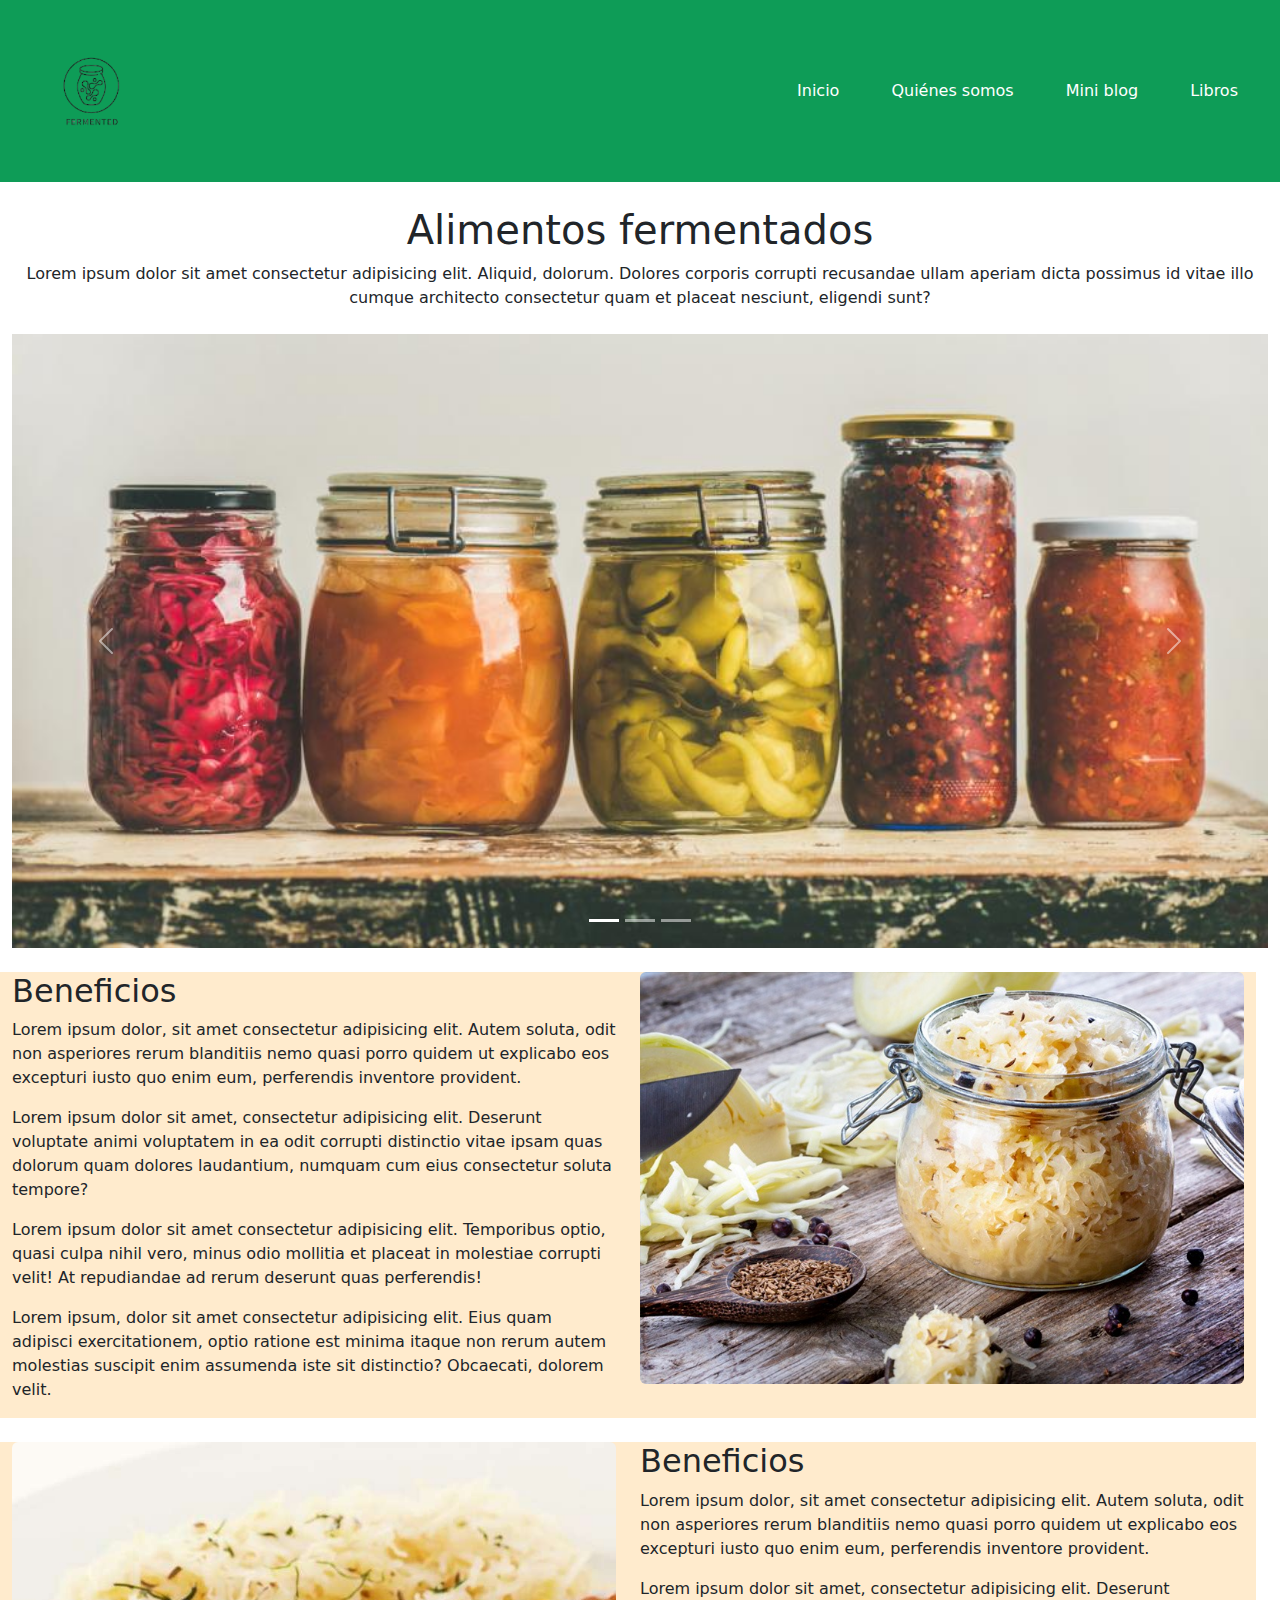
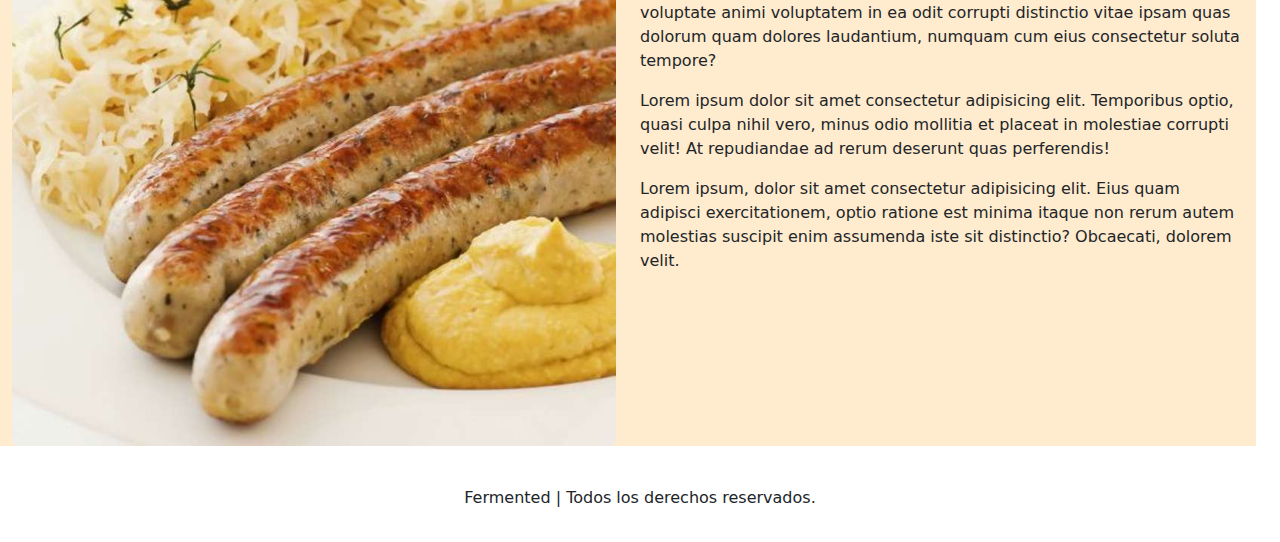
<file: index.html>
<!DOCTYPE html>
<html lang="en">
<head>
    <meta charset="UTF-8">
    <meta http-equiv="X-UA-Compatible" content="IE=edge">
    <meta name="viewport" content="width=device-width, initial-scale=1.0">
    <title>Alimentos fermentados online</title>
    <link href="https://cdn.jsdelivr.net/npm/bootstrap@5.3.0-alpha1/dist/css/bootstrap.min.css" rel="stylesheet" integrity="sha384- GLhlTQ8iRABdZLl6O3oVMWSktQOp6b7In1Zl3/Jr59b6EGGoI1aFkw7cmDA6j6gD" crossorigin="anonymous">
    <link rel="stylesheet" href="style.css">
</head>

<body>
  <script src="https://cdn.jsdelivr.net/npm/bootstrap@5.3.0-alpha1/dist/js/bootstrap.bundle.min.js" integrity="sha384- w76AqPfDkMBDXo30jS1Sgez6pr3x5MlQ1ZAGC+nuZB+EYdgRZgiwxhTBTkF7CXvN" crossorigin="anonymous"></script>

  <header class="custom-header p-3">
      <div>
          <img src="./imagenes/icon.png" alt="">
      </div>
      <nav class="d-flex align-items-center">
          <ul class="nav">
              <li class="nav-item"><a href="./index.html" class="nav-link">Inicio</a></li>
              <li class="nav-item"><a href="./somos.html" class="nav-link">Quiénes somos</a></li>
              <li class="nav-item"><a href="./miniBlog.html" class="nav-link">Mini blog</a></li>
              <li class="nav-item"><a href="./libros.html" class="nav-link">Libros</a></li>
          </ul>
      </nav>
  </header>

  <div class="container-fluid">
    <div id="contenido" class="text-center my-4">
      <h1>Alimentos fermentados</h1>
      <p>Lorem ipsum dolor sit amet consectetur adipisicing elit. Aliquid, dolorum. Dolores corporis corrupti recusandae ullam aperiam dicta possimus id vitae illo cumque architecto consectetur quam et placeat nesciunt, eligendi sunt?</p>
    </div>

    <div id="carouselExampleIndicators" class="carousel slide" data-bs-ride="carousel">
      <div class="carousel-indicators">
        <button type="button" data-bs-target="#carouselExampleIndicators" data-bs-slide-to="0" class="active" aria-current="true" aria-label="Slide 1"></button>
        <button type="button" data-bs-target="#carouselExampleIndicators" data-bs-slide-to="1" aria-label="Slide 2"></button>
        <button type="button" data-bs-target="#carouselExampleIndicators" data-bs-slide-to="2" aria-label="Slide 3"></button>
      </div>
      <div class="carousel-inner">
        <div class="carousel-item active">
          <img src="./imagenes/inicio_fermentados_1.jpeg" class="d-block w-100" alt="...">
        </div>
        <div class="carousel-item">
          <img src="./imagenes/inicio_fermentados_3.jpeg" class="d-block w-100" alt="...">
        </div>
        <div class="carousel-item">
          <img src="./imagenes/inicio_fermentados_2.jpeg" class="d-block w-100" alt="...">
        </div>
      </div>
      <button class="carousel-control-prev" type="button" data-bs-target="#carouselExampleIndicators" data-bs-slide="prev">
        <span class="carousel-control-prev-icon" aria-hidden="true"></span>
        <span class="visually-hidden">Anterior</span>
      </button>
      <button class="carousel-control-next" type="button" data-bs-target="#carouselExampleIndicators" data-bs-slide="next">
        <span class="carousel-control-next-icon" aria-hidden="true"></span>
        <span class="visually-hidden">Siguiente</span>
      </button>
    </div>

    <div class="row primerCuerpo my-4">
      <div class="col-md-6">
        <h2>Beneficios</h2>
        <p>Lorem ipsum dolor, sit amet consectetur adipisicing elit. Autem soluta, odit non asperiores rerum blanditiis nemo quasi porro quidem ut explicabo eos excepturi iusto quo enim eum, perferendis inventore provident.</p>
        <p>Lorem ipsum dolor sit amet, consectetur adipisicing elit. Deserunt voluptate animi voluptatem in ea odit corrupti distinctio vitae ipsam quas dolorum quam dolores laudantium, numquam cum eius consectetur soluta tempore?</p>
        <p>Lorem ipsum dolor sit amet consectetur adipisicing elit. Temporibus optio, quasi culpa nihil vero, minus odio mollitia et placeat in molestiae corrupti velit! At repudiandae ad rerum deserunt quas perferendis!</p>
        <p>Lorem ipsum, dolor sit amet consectetur adipisicing elit. Eius quam adipisci exercitationem, optio ratione est minima itaque non rerum autem molestias suscipit enim assumenda iste sit distinctio? Obcaecati, dolorem velit.</p>
      </div>
      <div class="col-md-6">
        <img src="./imagenes/chucrut_01.jpg" alt="Beneficios de alimentos fermentados" class="img-fluid rounded">
      </div>
    </div>

    <div class="row segundoCuerpo my-4">
      <div class="col-md-6">
        <img src="./imagenes/chucrut_02.jpg" alt="Imagen de alimentos fermentados" class="img-fluid rounded">
      </div>
      <div class="col-md-6">
        <h2>Beneficios</h2>
        <p>Lorem ipsum dolor, sit amet consectetur adipisicing elit. Autem soluta, odit non asperiores rerum blanditiis nemo quasi porro quidem ut explicabo eos excepturi iusto quo enim eum, perferendis inventore provident.</p>
        <p>Lorem ipsum dolor sit amet, consectetur adipisicing elit. Deserunt voluptate animi voluptatem in ea odit corrupti distinctio vitae ipsam quas dolorum quam dolores laudantium, numquam cum eius consectetur soluta tempore?</p>
        <p>Lorem ipsum dolor sit amet consectetur adipisicing elit. Temporibus optio, quasi culpa nihil vero, minus odio mollitia et placeat in molestiae corrupti velit! At repudiandae ad rerum deserunt quas perferendis!</p>
        <p>Lorem ipsum, dolor sit amet consectetur adipisicing elit. Eius quam adipisci exercitationem, optio ratione est minima itaque non rerum autem molestias suscipit enim assumenda iste sit distinctio? Obcaecati, dolorem velit.</p>
      </div>
    </div>
  </div>

  <footer class="text-center p-3">
    <p>Fermented | Todos los derechos reservados.</p>
  </footer>
</body>
</html>
</file>
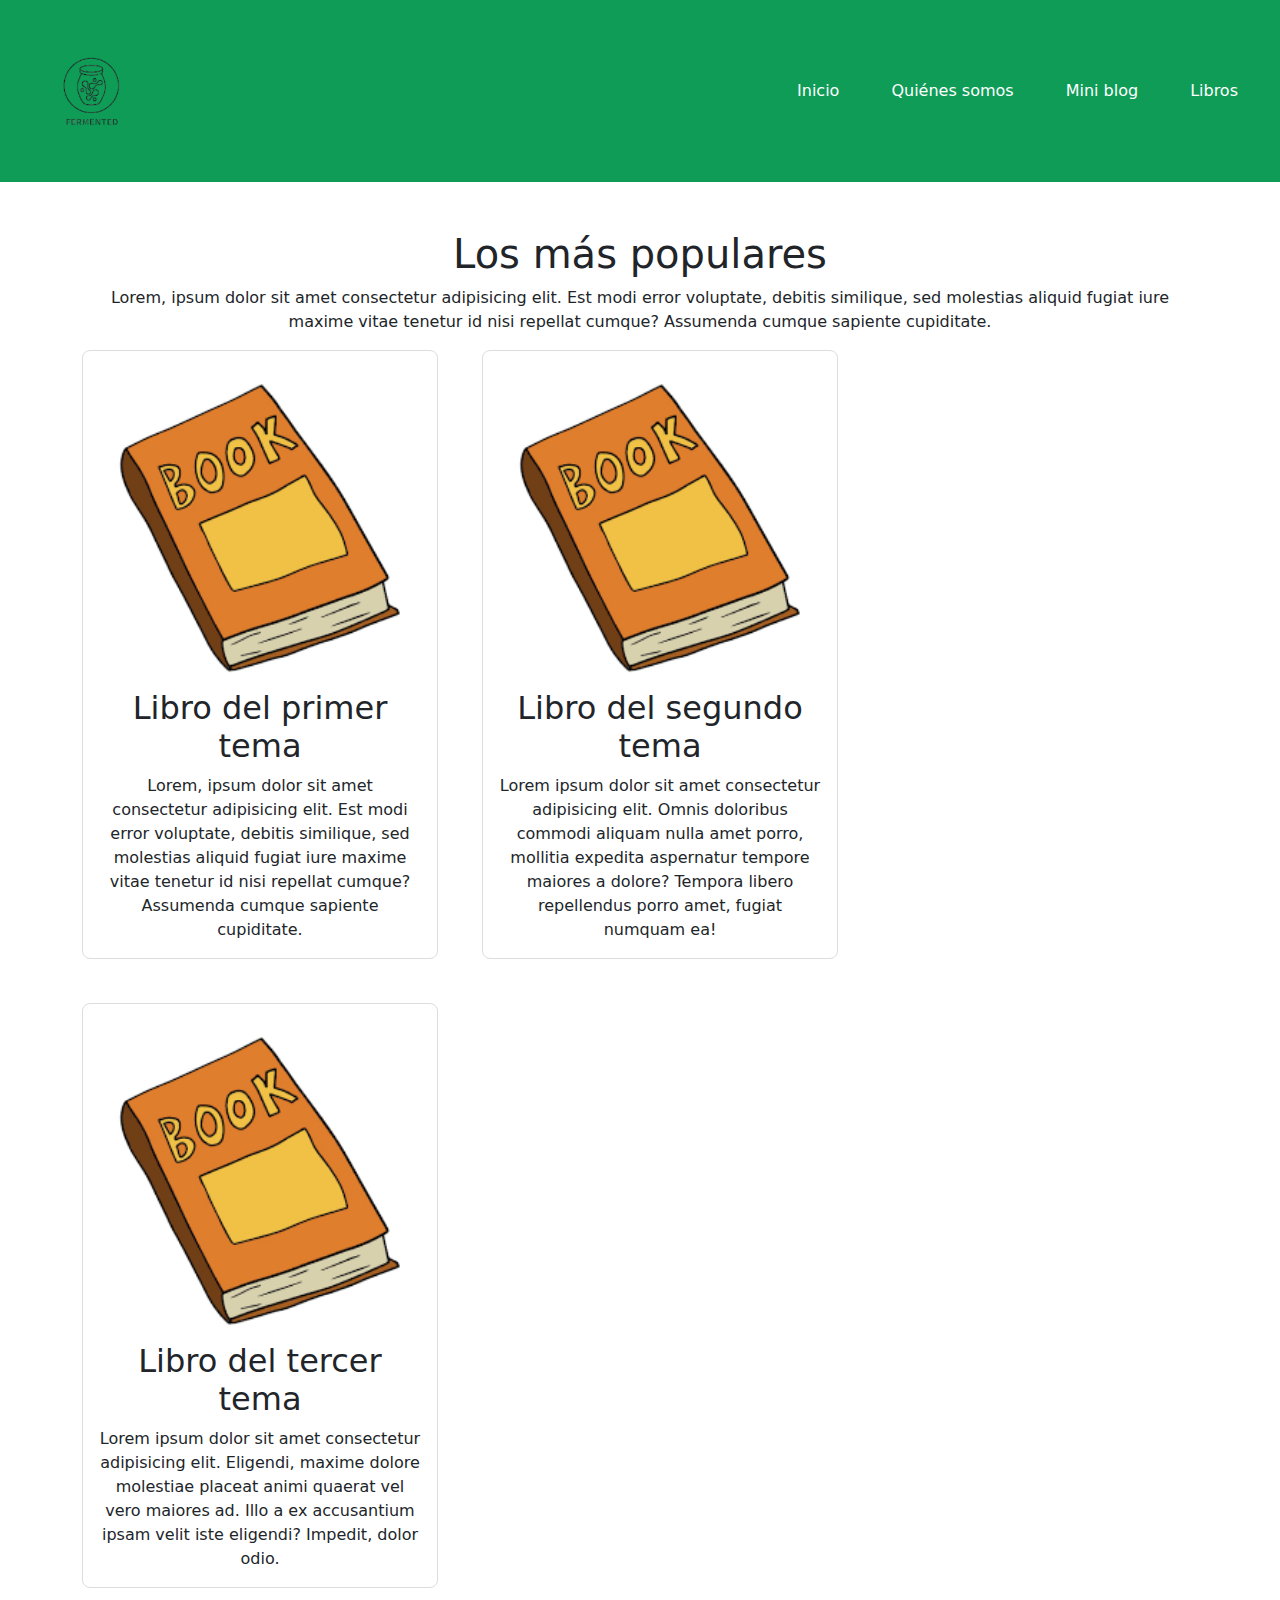
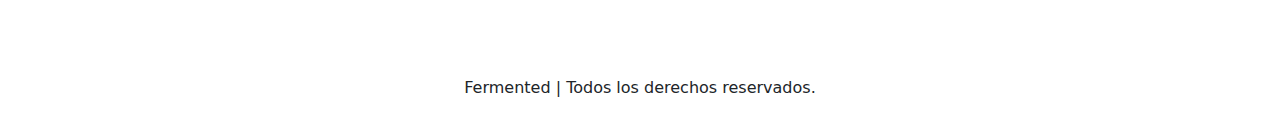
<file: libros.html>
<!DOCTYPE html>
<html lang="en">
<head>
    <meta charset="UTF-8">
    <meta http-equiv="X-UA-Compatible" content="IE=edge">
    <meta name="viewport" content="width=device-width, initial-scale=1.0">
    <title>Nuestros libros</title>
    <link href="https://cdn.jsdelivr.net/npm/bootstrap@5.3.0-alpha1/dist/css/bootstrap.min.css" rel="stylesheet" integrity="sha384- GLhlTQ8iRABdZLl6O3oVMWSktQOp6b7In1Zl3/Jr59b6EGGoI1aFkw7cmDA6j6gD" crossorigin="anonymous"> 
    <link rel="stylesheet" href="style.css">
</head>

<body>
    <script src="https://cdn.jsdelivr.net/npm/bootstrap@5.3.0-alpha1/dist/js/bootstrap.bundle.min.js" integrity="sha384- w76AqPfDkMBDXo30jS1Sgez6pr3x5MlQ1ZAGC+nuZB+EYdgRZgiwxhTBTkF7CXvN" crossorigin="anonymous"></script>

  <header class="custom-header p-3">
      <div>
          <img src="./imagenes/icon.png" alt="">
      </div>
      <nav class="d-flex align-items-center">
          <ul class="nav">
              <li class="nav-item"><a href="./index.html" class="nav-link">Inicio</a></li>
              <li class="nav-item"><a href="./somos.html" class="nav-link">Quiénes somos</a></li>
              <li class="nav-item"><a href="./miniBlog.html" class="nav-link">Mini blog</a></li>
              <li class="nav-item"><a href="./libros.html" class="nav-link">Libros</a></li>
          </ul>
      </nav>
  </header>

    <div class="container my-5">
        <h1 class="text-center">Los más populares</h1>
        <p class="text-center">Lorem, ipsum dolor sit amet consectetur adipisicing elit. Est modi error voluptate, debitis similique, sed molestias aliquid fugiat iure maxime vitae tenetur id nisi repellat cumque? Assumenda cumque sapiente cupiditate.</p>
    
        <div class="row libroCuerpo">
            <div class="col-md-4 mb-4">
                <div class="contenido card h-100 text-center p-3">
                <img src="./imagenes/libro_1.png" alt="Libro del primer tema" class="card-img-top">
                <h2 class="card-title">Libro del primer tema</h2>
                <p class="card-text">Lorem, ipsum dolor sit amet consectetur adipisicing elit. Est modi error voluptate, debitis similique, sed molestias aliquid fugiat iure maxime vitae tenetur id nisi repellat cumque? Assumenda cumque sapiente cupiditate.</p>
                </div>
            </div>
            <div class="col-md-4 mb-4">
                <div class="contenido card h-100 text-center p-3">
                <img src="./imagenes/libro_1.png" alt="Libro del segundo tema" class="card-img-top">
                <h2 class="card-title">Libro del segundo tema</h2>
                <p class="card-text">Lorem ipsum dolor sit amet consectetur adipisicing elit. Omnis doloribus commodi aliquam nulla amet porro, mollitia expedita aspernatur tempore maiores a dolore? Tempora libero repellendus porro amet, fugiat numquam ea!</p>
                </div>
            </div>
            <div class="col-md-4 mb-4">
                <div class="contenido card h-100 text-center p-3">
                <img src="./imagenes/libro_1.png" alt="Libro del tercer tema" class="card-img-top">
                <h2 class="card-title">Libro del tercer tema</h2>
                <p class="card-text">Lorem ipsum dolor sit amet consectetur adipisicing elit. Eligendi, maxime dolore molestiae placeat animi quaerat vel vero maiores ad. Illo a ex accusantium ipsam velit iste eligendi? Impedit, dolor odio.</p>
                </div>
            </div>
        </div>
    </div>
    <footer class="text-center p-3">
        <p>Fermented | Todos los derechos reservados.</p>
    </footer> 
</body>
</html>
</file>
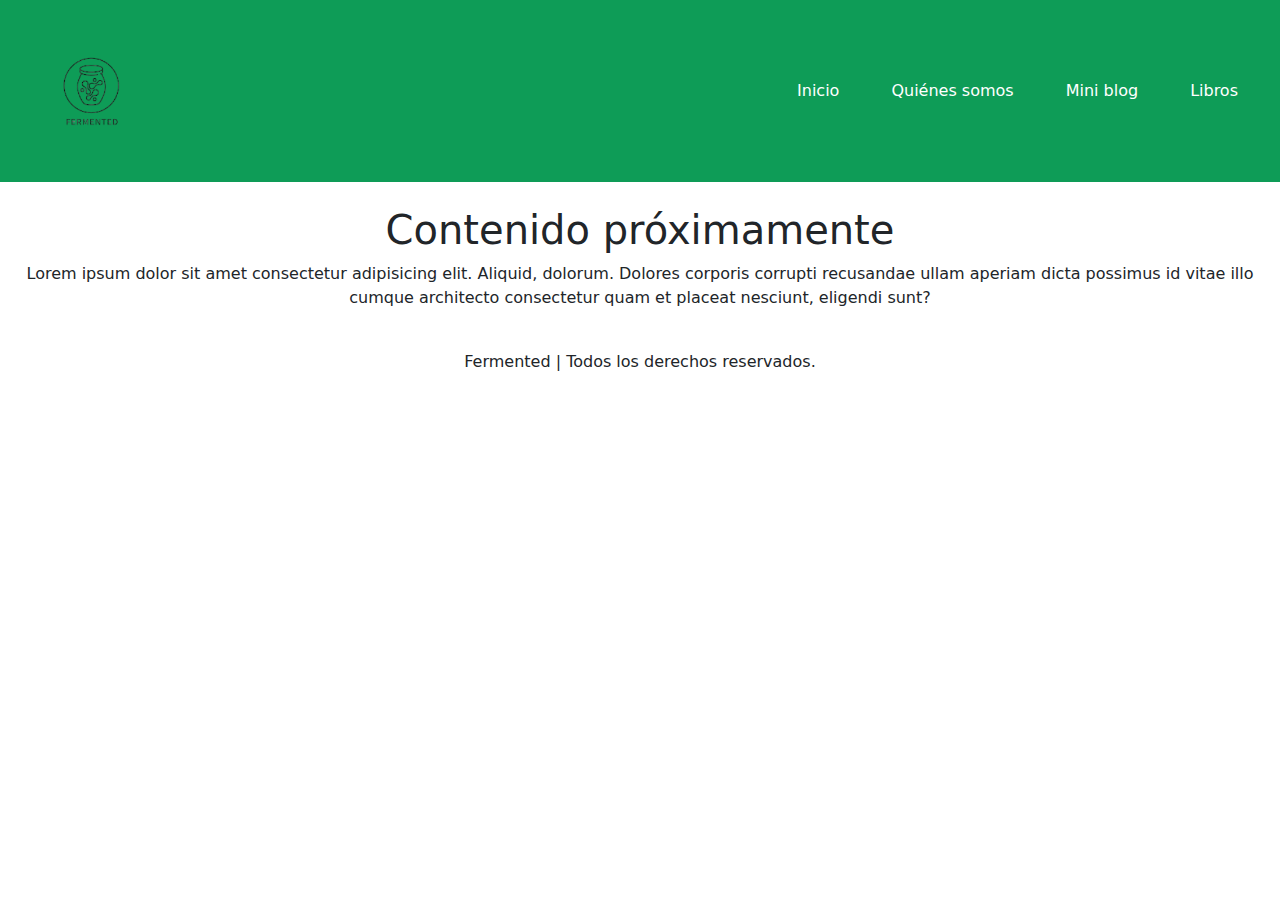
<file: miniBlog.html>
<!DOCTYPE html>
<html lang="en">
<head>
    <meta charset="UTF-8">
    <meta http-equiv="X-UA-Compatible" content="IE=edge">
    <meta name="viewport" content="width=device-width, initial-scale=1.0">
    <title>Temas de interés</title>
    <link href="https://cdn.jsdelivr.net/npm/bootstrap@5.3.0-alpha1/dist/css/bootstrap.min.css" rel="stylesheet" integrity="sha384- GLhlTQ8iRABdZLl6O3oVMWSktQOp6b7In1Zl3/Jr59b6EGGoI1aFkw7cmDA6j6gD" crossorigin="anonymous"> 
    <link rel="stylesheet" href="style.css">
</head>

<body>
    <script src="https://cdn.jsdelivr.net/npm/bootstrap@5.3.0-alpha1/dist/js/bootstrap.bundle.min.js" integrity="sha384- w76AqPfDkMBDXo30jS1Sgez6pr3x5MlQ1ZAGC+nuZB+EYdgRZgiwxhTBTkF7CXvN" crossorigin="anonymous"></script>

    <header class="custom-header p-3">
        <div>
            <img src="./imagenes/icon.png" alt="">
        </div>
        <nav class="d-flex align-items-center">
            <ul class="nav">
                <li class="nav-item"><a href="./index.html" class="nav-link">Inicio</a></li>
                <li class="nav-item"><a href="./somos.html" class="nav-link">Quiénes somos</a></li>
                <li class="nav-item"><a href="./miniBlog.html" class="nav-link">Mini blog</a></li>
                <li class="nav-item"><a href="./libros.html" class="nav-link">Libros</a></li>
            </ul>
        </nav>
    </header>

    <div class="container-fluid">
        <div id="contenido" class="text-center my-4">
          <h1>Contenido próximamente</h1>
          <p>Lorem ipsum dolor sit amet consectetur adipisicing elit. Aliquid, dolorum. Dolores corporis corrupti recusandae ullam aperiam dicta possimus id vitae illo cumque architecto consectetur quam et placeat nesciunt, eligendi sunt?</p>
        </div>
    </div>
    
    <footer class="text-center p-3">
        <p>Fermented | Todos los derechos reservados.</p>
    </footer> 
</body>
</html>
</file>
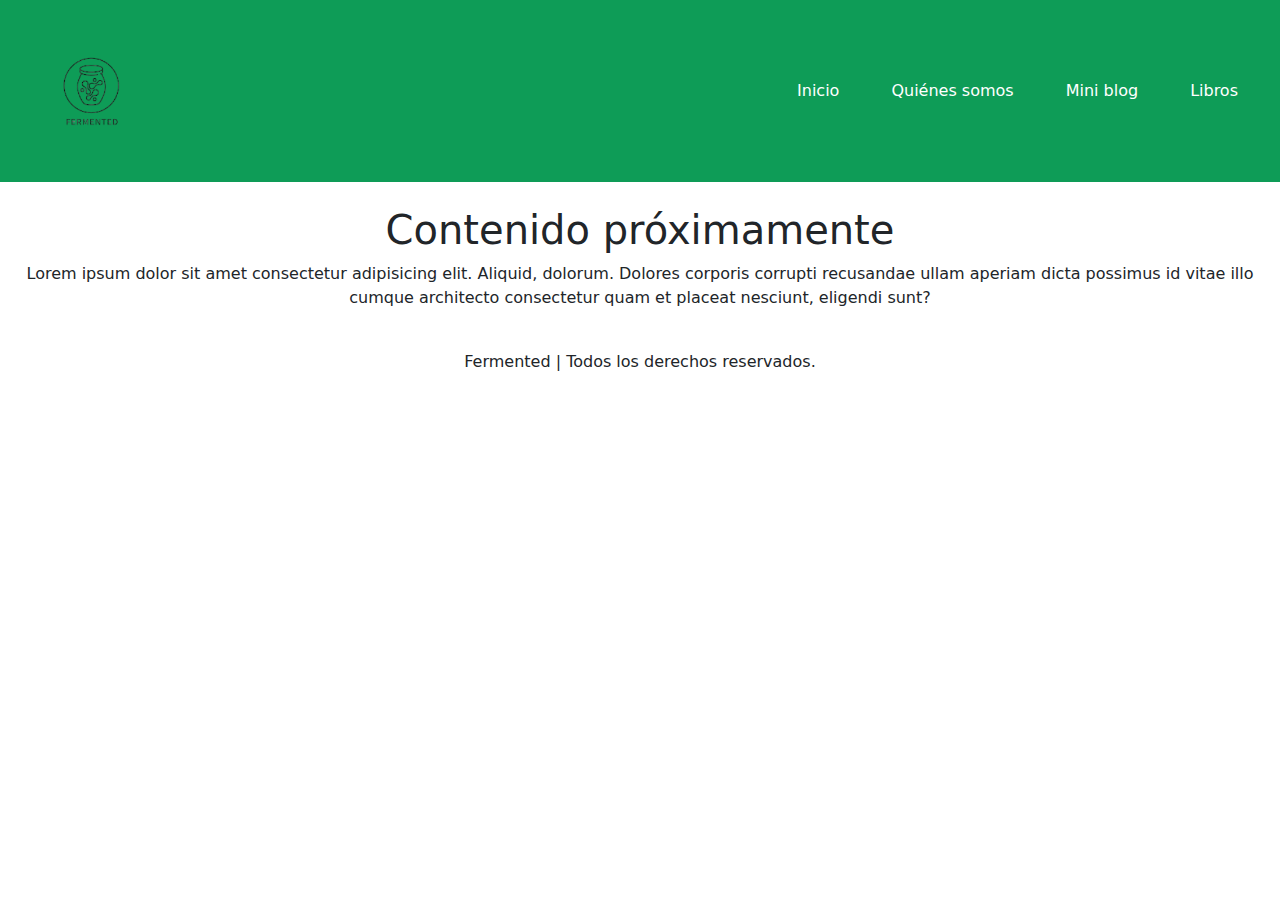
<file: somos.html>
<!DOCTYPE html>
<html lang="en">
<head>
    <meta charset="UTF-8">
    <meta http-equiv="X-UA-Compatible" content="IE=edge">
    <meta name="viewport" content="width=device-width, initial-scale=1.0">
    <title>Nuestra visión</title>
    <link href="https://cdn.jsdelivr.net/npm/bootstrap@5.3.0-alpha1/dist/css/bootstrap.min.css" rel="stylesheet" integrity="sha384- GLhlTQ8iRABdZLl6O3oVMWSktQOp6b7In1Zl3/Jr59b6EGGoI1aFkw7cmDA6j6gD" crossorigin="anonymous"> 
    <link rel="stylesheet" href="style.css">
</head>

<body>
    <script src="https://cdn.jsdelivr.net/npm/bootstrap@5.3.0-alpha1/dist/js/bootstrap.bundle.min.js" integrity="sha384- w76AqPfDkMBDXo30jS1Sgez6pr3x5MlQ1ZAGC+nuZB+EYdgRZgiwxhTBTkF7CXvN" crossorigin="anonymous"></script>

    <header class="custom-header p-3">
        <div>
            <img src="./imagenes/icon.png" alt="">
        </div>
        <nav class="d-flex align-items-center">
            <ul class="nav">
                <li class="nav-item"><a href="./index.html" class="nav-link">Inicio</a></li>
                <li class="nav-item"><a href="./somos.html" class="nav-link">Quiénes somos</a></li>
                <li class="nav-item"><a href="./miniBlog.html" class="nav-link">Mini blog</a></li>
                <li class="nav-item"><a href="./libros.html" class="nav-link">Libros</a></li>
            </ul>
        </nav>
    </header>

    <div class="container-fluid">
        <div id="contenido" class="text-center my-4">
          <h1>Contenido próximamente</h1>
          <p>Lorem ipsum dolor sit amet consectetur adipisicing elit. Aliquid, dolorum. Dolores corporis corrupti recusandae ullam aperiam dicta possimus id vitae illo cumque architecto consectetur quam et placeat nesciunt, eligendi sunt?</p>
        </div>
    </div>
    
    <footer class="text-center p-3">
        <p>Fermented | Todos los derechos reservados.</p>
    </footer> 
</body>
</html>
</file>
<file: style.css>
header{
    background-color: #0e9c57;
    display: flex;
    flex-direction: row;
    justify-content:space-between;
}
header img{
    width: 150px;
}
header ul{
    list-style: none;
    display: flex;
    flex-direction: row;
}
header ul li{
    margin: 10px;
}
header nav ul {
    list-style: none;
    padding: 0;
    display: flex;
}
.nav-link {
    color: white;
    text-decoration: none;
}
.primerCuerpo{
    display: flex;
    flex-direction: row;
    width: 100%;
    background-color: blanchedalmond;
}
.segundoCuerpo{
    display: flex;
    flex-direction: row;
    width: 100%;
    background-color: blanchedalmond;
}
.libroCuerpo {
    display: flex;
    flex-wrap: wrap;
    gap: 20px;
}
.contenido {
    border: 1px solid #ddd;
    border-radius: 8px;
    overflow: hidden;
    transition: box-shadow 0.3s ease;
}
.contenido:hover {
    box-shadow: 0 4px 8px rgba(0, 0, 0, 0.1);
}
.contenido img {
    border-radius: 8px;
    width: 100%;
    height: auto;
    object-fit: cover;
}
</file>
